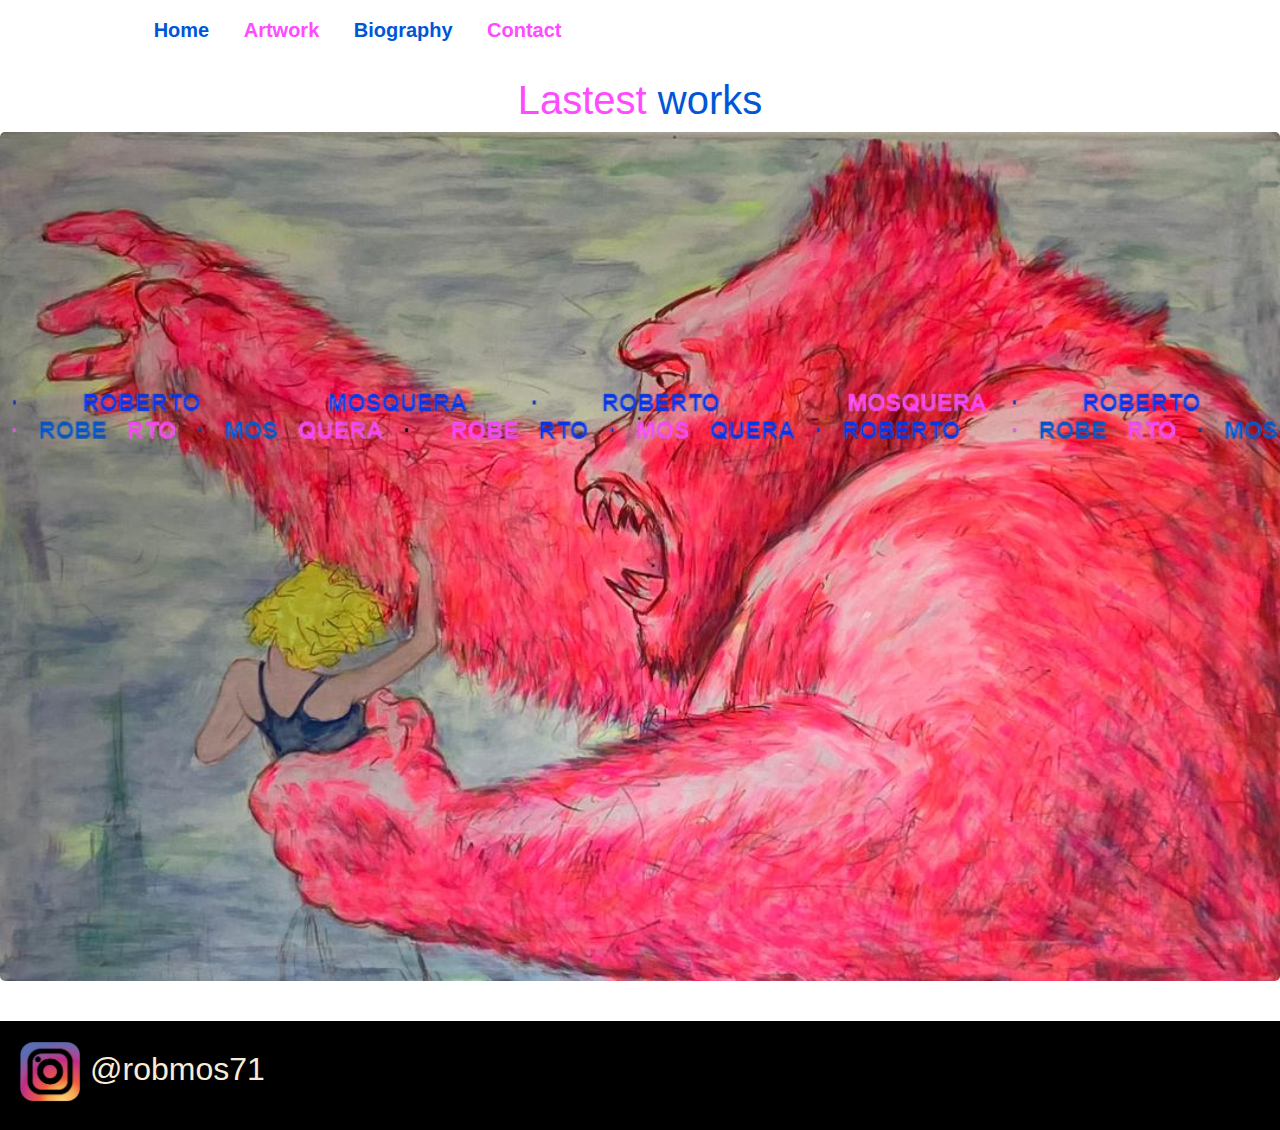
<file: index.html>
<!DOCTYPE html>
<html lang="en">
<head>
    <meta charset="UTF-8">
    <meta name="viewport" content="width=device-width, initial-scale=1.0">
    <link href="https://cdn.jsdelivr.net/npm/bootstrap@5.3.3/dist/css/bootstrap.min.css" rel="stylesheet" integrity="sha384-QWTKZyjpPEjISv5WaRU9OFeRpok6YctnYmDr5pNlyT2bRjXh0JMhjY6hW+ALEwIH" crossorigin="anonymous">
    <link rel="stylesheet" href="css/style.css">
    <script src="js/menu.js"></script>
    <link rel="icon" type="image/x-icon" href="img/icon.png">
    <title>Roberto Mosquera</title>
</head>
<body>
        <header class="row">
            <div class="col-xl-1">
                <!-- Menu con ícono de hamburguesa -->
              <div>
                <span class="menu-button">☰</span> <!-- Eliminé el onclick -->
              </div>
            </div>
            <nav class="col-xl-11">
                <ul class="menu">
                    <li><a href="index.html" class="robertoBlue">Home</a></li>
                    <li><a href="artwork.html" class="robertoPink">Artwork</a></li>
                    <li><a href="biography.html" class="robertoBlue">Biography</a></li>
                    <li><a href="contact.html" class="robertoPink">Contact</a></li>
                </ul>
            </nav>
        </header>
        <section>
            <div>
                <h1><span class="robertoPink">Lastest</span> <span class="robertoBlue">works</span></h1>
                <div class="slider">
                    <div class="slider-track">
                      <div class="slide">
                        <img src="img/banner-removebg-preview.png" alt="Roberto Mosquera" >
                      </div>
                      <div class="slide">
                        <img src="img/banner-removebg-preview.png" alt="Roberto Mosquera" >
                      </div>
                      <div class="slide">
                        <img src="img/banner-removebg-preview.png" alt="Roberto Mosquera" >
                      </div>
                      <div class="slide">
                        <img src="img/banner-removebg-preview.png" alt="Roberto Mosquera" >
                      </div>
                      <div class="slide">
                        <img src="img/banner-removebg-preview.png" alt="Roberto Mosquera" >
                      </div>
                      <div class="slide">
                        <img src="img/banner-removebg-preview.png" alt="Roberto Mosquera" >
                      </div>
                    </div>
                  </div>
                <div class="row">
                  <div class="col-12">
                    <img src="img/3 king kong.jpg" alt="king kong" class="mainImg" onclick="window.open('img/3 king kong.jpg', '_blank');">
                  </div>
                </div> 
            </div>
          

        </section>
        <footer>
            <div>
              <h2><a href="https://www.instagram.com/robmos71/" target="_blank"><img src="img/instagram.png" alt="instagram" class="instagram">@robmos71</a> </h2>
            </div>
        </footer>
</body>
</html>
</file>
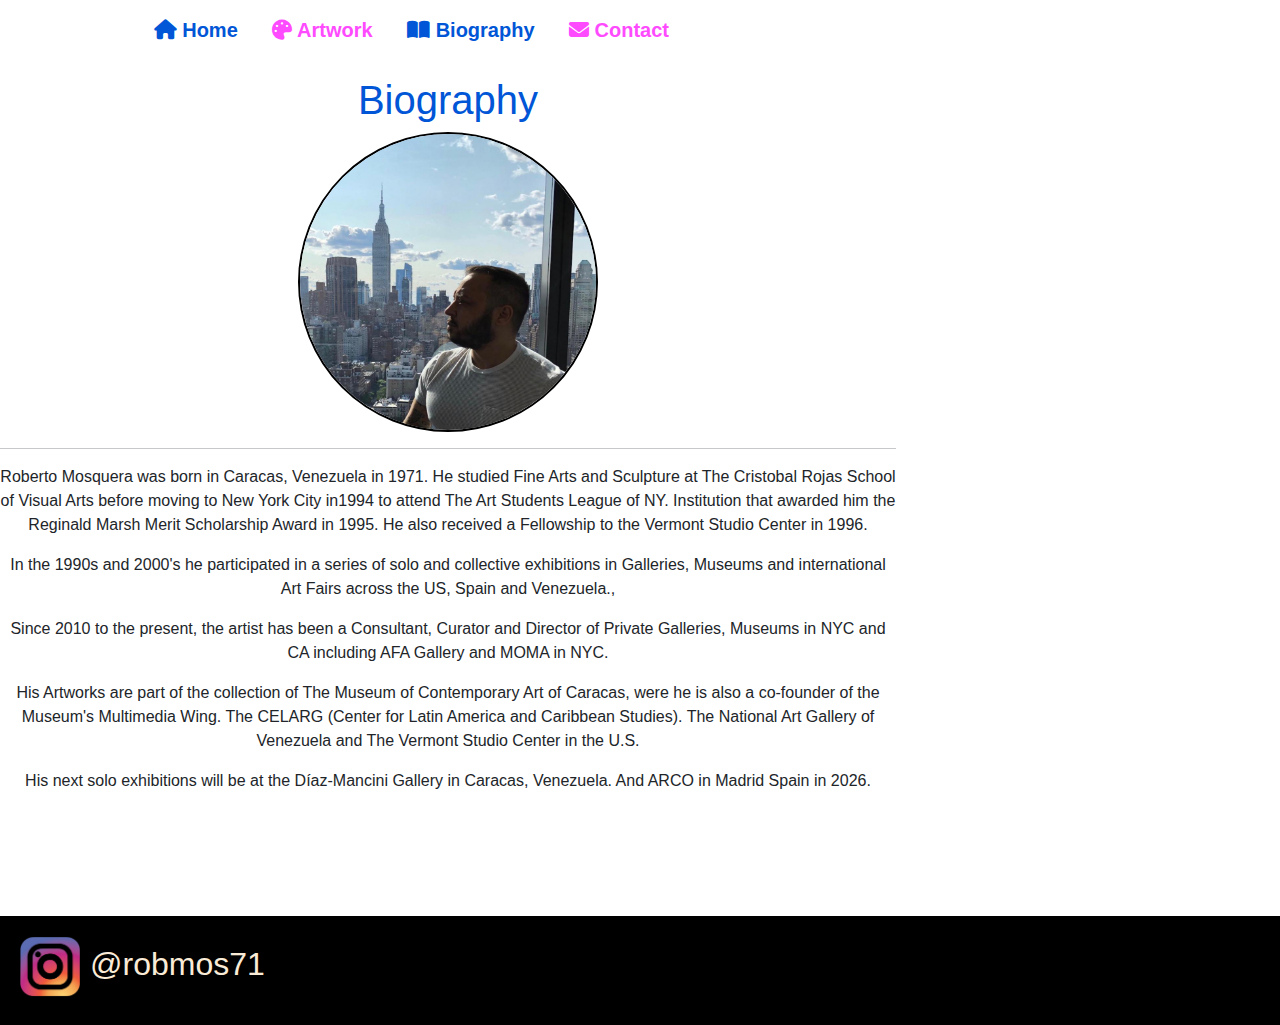
<file: biography.html>
<!DOCTYPE html>
<html lang="en">
<head>
    <meta charset="UTF-8">
    <meta name="viewport" content="width=device-width, initial-scale=1.0">
    <link href="https://cdn.jsdelivr.net/npm/bootstrap@5.3.3/dist/css/bootstrap.min.css" rel="stylesheet" integrity="sha384-QWTKZyjpPEjISv5WaRU9OFeRpok6YctnYmDr5pNlyT2bRjXh0JMhjY6hW+ALEwIH" crossorigin="anonymous">
    <link rel="stylesheet" href="css/style.css">
    <script src="js/menu.js"></script>
    <link rel="icon" type="image/x-icon" href="img/icon.png">
    <link rel="stylesheet" href="https://cdnjs.cloudflare.com/ajax/libs/font-awesome/6.4.0/css/all.min.css">
    <title>Roberto Mosquera</title>
</head>
<body>
    <header class="row">
        <div class="col-xl-1">
            <button class="menu-button" aria-label="Menú"></button>
        </div>
        <nav class="col-xl-11">
            <ul class="menu">
              <li><a href="index.html" class="robertoBlue"><i class="fas fa-home"></i> Home</a></li>
              <li><a href="artwork.html" class="robertoPink"><i class="fas fa-palette"></i> Artwork</a></li>
              <li><a href="biography.html" class="robertoBlue"><i class="fas fa-book-open"></i> Biography</a></li>
              <li><a href="contact.html" class="robertoPink"><i class="fas fa-envelope"></i> Contact</a></li>
            </ul>
        </nav>
    </header>
        <section class="">
            <div class="bio">
                <h1 class="robertoBlue">Biography</h1>

                <div>
                    <img src="img/roberto.jpg" alt="Roberto Mosquera" class="bio-img">
                </div>
            <hr>
            <div class="bio-content"> <!-- Nuevo contenedor para texto -->
                <p>
                    Roberto Mosquera  was born in Caracas, Venezuela in 1971.  He studied Fine Arts and Sculpture at The Cristobal Rojas School of Visual Arts before moving to New York City in1994 to attend The Art Students League of NY.  Institution that awarded him the Reginald Marsh Merit Scholarship Award in 1995. He also received a Fellowship to the Vermont Studio Center in 1996. 
                </p>
                
                <p>
                    In the 1990s and 2000's he participated in a series of solo and collective exhibitions in Galleries, Museums and international Art Fairs across the US, Spain and Venezuela.,
                </p>
    
                <p>
                    Since 2010 to the present, the artist has been a Consultant, Curator and Director of Private Galleries, Museums in NYC and CA including AFA Gallery and MOMA in NYC.
                </p>
    
                <p>
                    His Artworks are part of the collection of The Museum of Contemporary Art of Caracas, were he is also a co-founder of the Museum's  Multimedia Wing. The CELARG (Center for Latin America and Caribbean Studies). The National Art Gallery of Venezuela and The Vermont Studio Center in the U.S. 
                </p>

                <p>
                    His next solo exhibitions will be at the Díaz-Mancini Gallery in Caracas, Venezuela. And ARCO in Madrid Spain in 2026.
                </p>
            </div>   
        </section>
        <div class="slider">
                    <div class="slider-track">
                      <div class="slide">
                        <img src="img/banner-removebg-preview.png" alt="Roberto Mosquera" >
                      </div>
                      <div class="slide">
                        <img src="img/banner-removebg-preview.png" alt="Roberto Mosquera" >
                      </div>
                      <div class="slide">
                        <img src="img/banner-removebg-preview.png" alt="Roberto Mosquera" >
                      </div>
                      <div class="slide">
                        <img src="img/banner-removebg-preview.png" alt="Roberto Mosquera" >
                      </div>
                      <div class="slide">
                        <img src="img/banner-removebg-preview.png" alt="Roberto Mosquera" >
                      </div>
                      <div class="slide">
                        <img src="img/banner-removebg-preview.png" alt="Roberto Mosquera" >
                      </div>
                    </div>
        </div>
        <footer>
            <div>
              <h2><a href="https://www.instagram.com/robmos71/" target="_blank"><img src="img/instagram.png" alt="instagram" class="instagram">@robmos71</a> </h2>
            </div>
        </footer>
</body>
</html>
</file>
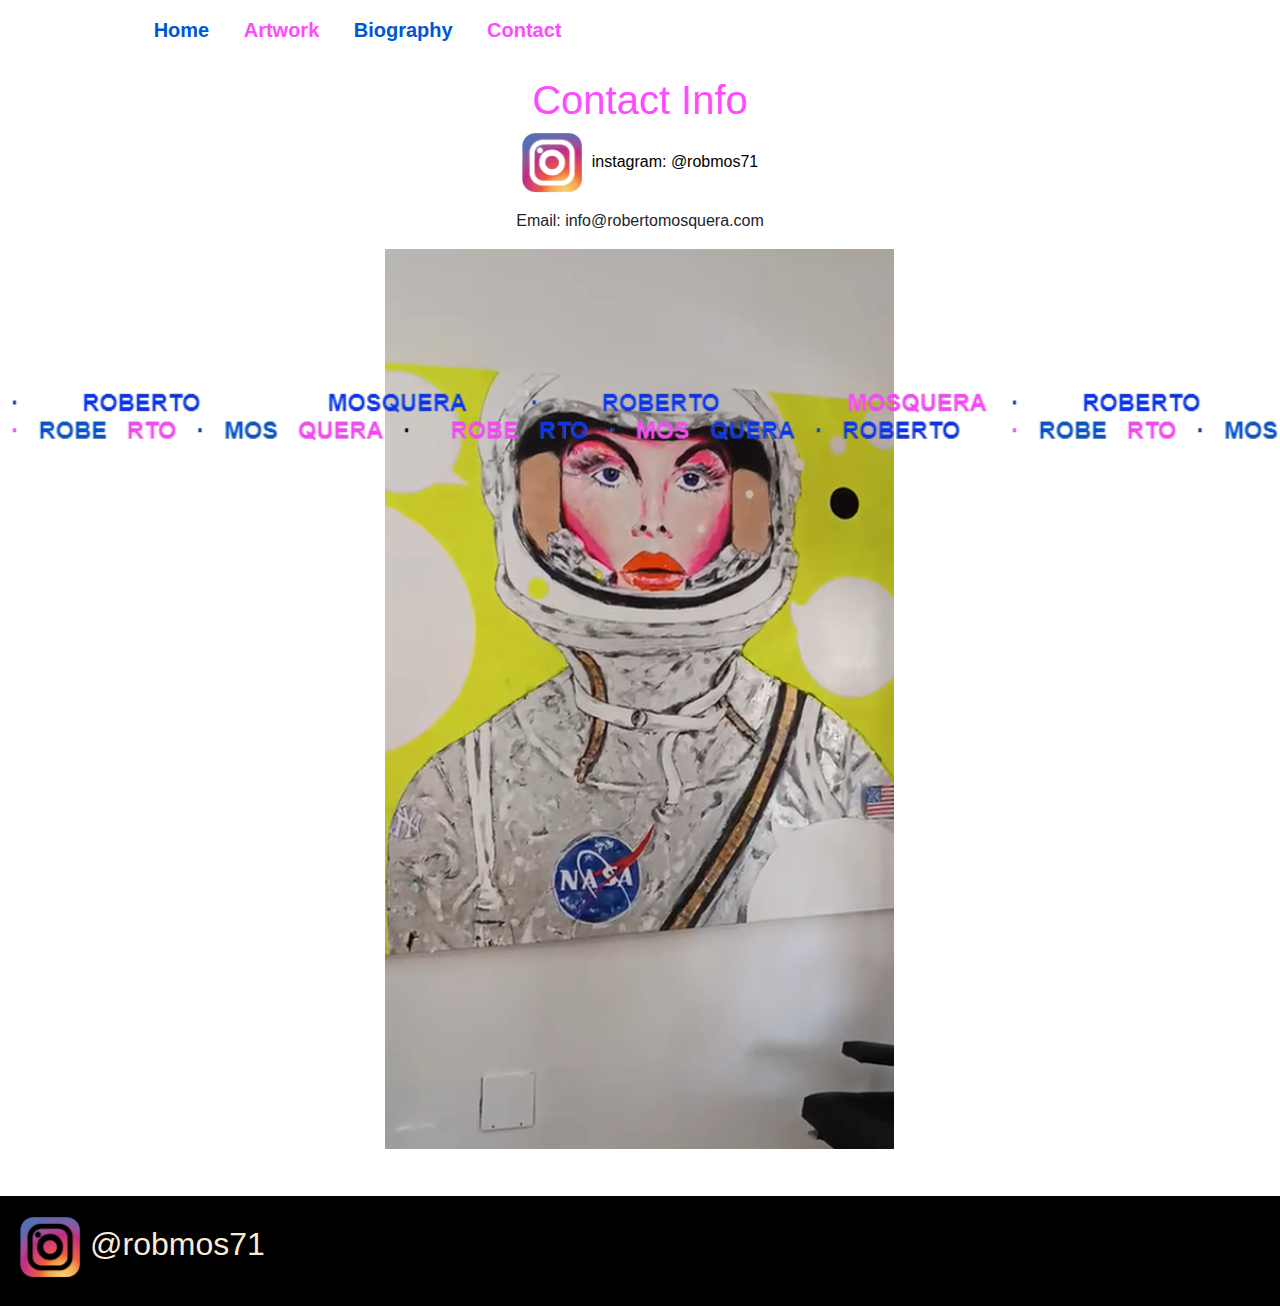
<file: contact.html>
<!DOCTYPE html>
<html lang="en">
<head>
    <meta charset="UTF-8">
    <meta name="viewport" content="width=device-width, initial-scale=1.0">
    <link href="https://cdn.jsdelivr.net/npm/bootstrap@5.3.3/dist/css/bootstrap.min.css" rel="stylesheet" integrity="sha384-QWTKZyjpPEjISv5WaRU9OFeRpok6YctnYmDr5pNlyT2bRjXh0JMhjY6hW+ALEwIH" crossorigin="anonymous">
    <link rel="stylesheet" href="css/style.css">
    <script src="js/menu.js"></script>
    <link rel="icon" type="image/x-icon" href="img/icon.png">
    <title>Roberto Mosquera</title>
</head>
<body>
        <header class="row">
            <div class="col-xl-1">
                <button class="menu-button" aria-label="Menú"></button>
            </div>
            <nav class="col-xl-11">
                <ul class="menu">
                    <li><a href="index.html" class="robertoBlue">Home</a></li>
                    <li><a href="artwork.html" class="robertoPink">Artwork</a></li>
                    <li><a href="biography.html" class="robertoBlue">Biography</a></li>
                    <li><a href="contact.html" class="robertoPink">Contact</a></li>
                </ul>
            </nav>
        </header>
        <section>
            <h1 class="robertoPink">Contact Info</h1>
            <div class="slider">
                <div class="slider-track">
                  <div class="slide">
                    <img src="img/banner-removebg-preview.png" alt="Roberto Mosquera" >
                  </div>
                  <div class="slide">
                    <img src="img/banner-removebg-preview.png" alt="Roberto Mosquera" >
                  </div>
                  <div class="slide">
                    <img src="img/banner-removebg-preview.png" alt="Roberto Mosquera" >
                  </div>
                  <div class="slide">
                    <img src="img/banner-removebg-preview.png" alt="Roberto Mosquera" >
                  </div>
                  <div class="slide">
                    <img src="img/banner-removebg-preview.png" alt="Roberto Mosquera" >
                  </div>
                  <div class="slide">
                    <img src="img/banner-removebg-preview.png" alt="Roberto Mosquera" >
                  </div>
                </div>
              </div>
            <a href="https://www.instagram.com/robmos71/" target="_blank" class="contactIg"><p><img src="img/instagram.png" alt="instagram" class="instagram">instagram: @robmos71</p></a>
            
            <p>Email: info@robertomosquera.com</p>
            <div class="col-12 video-container">
                <video autoplay loop height="500px" muted="muted">
                  <source src="img/gallery-tour.mp4" type="video/mp4" width="800px">
                </video>
              </div>
        </section>
        <footer>
            <div>
              <h2><a href="https://www.instagram.com/robmos71/" target="_blank"><img src="img/instagram.png" alt="instagram" class="instagram">@robmos71</a> </h2>
            </div>
        </footer>
</body>
</html>
</file>
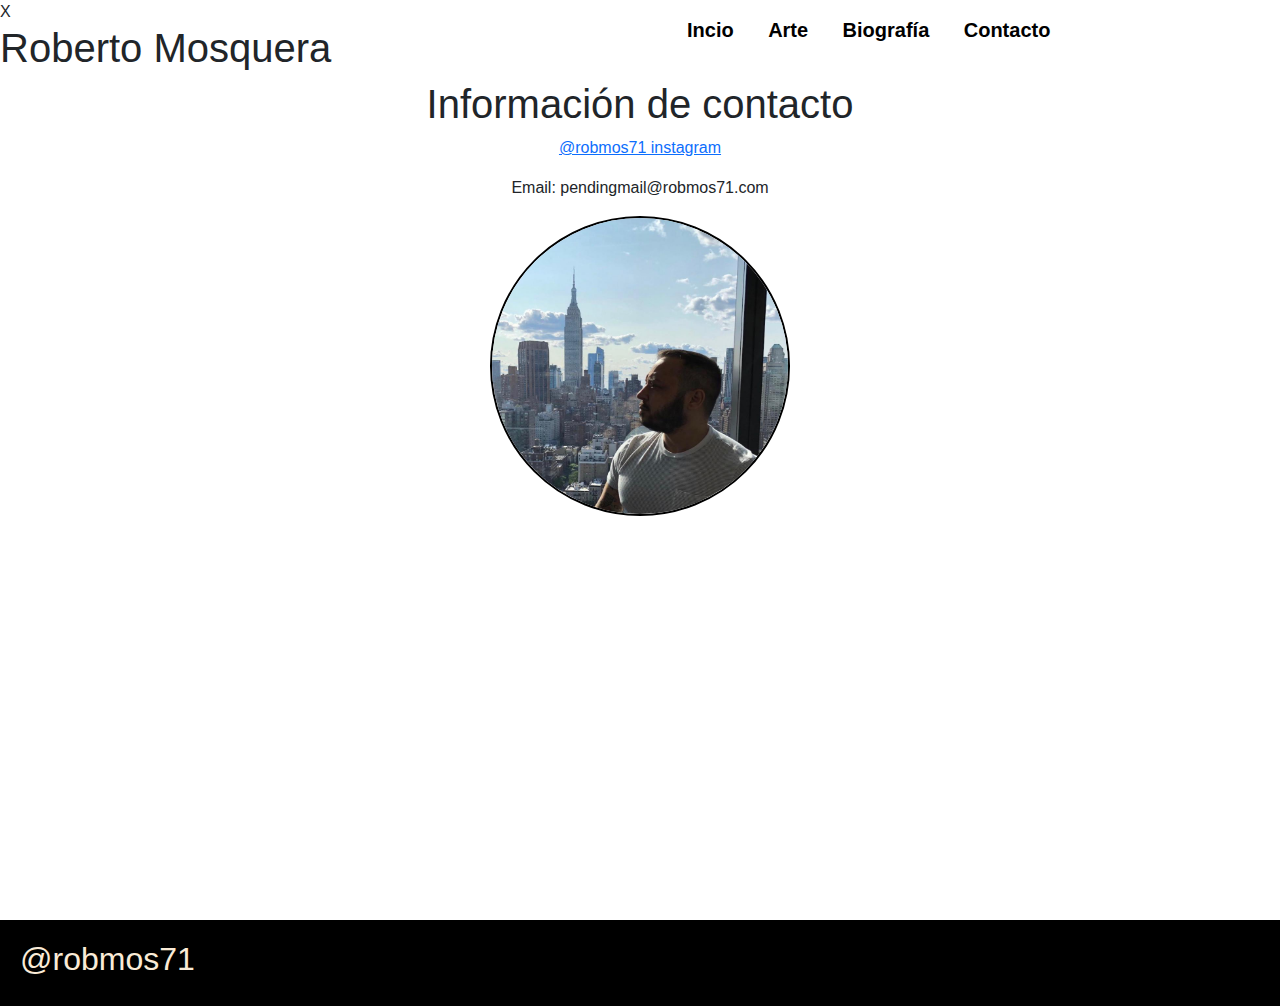
<file: es/contacto.html>
<!DOCTYPE html>
<html lang="en">
<head>
    <meta charset="UTF-8">
    <meta name="viewport" content="width=device-width, initial-scale=1.0">
    <link href="https://cdn.jsdelivr.net/npm/bootstrap@5.3.3/dist/css/bootstrap.min.css" rel="stylesheet" integrity="sha384-QWTKZyjpPEjISv5WaRU9OFeRpok6YctnYmDr5pNlyT2bRjXh0JMhjY6hW+ALEwIH" crossorigin="anonymous">
    <link rel="stylesheet" href="../css/style.css">
    <script src="../js/menu.js"></script>
    <link rel="icon" type="image/x-icon" href="../img/icon.png">
    <title>Roberto Mosquera</title>
</head>
<body>
        <header class="row">
            <div class="col-xl-6">
                <div>
                    <span class="menu-buttom" onclick="menu()">X</span>
                </div>
                <div class="name">
                    <h1>Roberto Mosquera</h1>
                </div>
            </div>
            <nav class="col-xl-6">
                <ul class="menu">
                    <li><a href="inicio.html">Incio</a></li>
                    <li><a href="arte.html">Arte</a></li>
                    <li><a href="biografia.html">Biografía</a></li>
                    <li><a href="contacto.html">Contacto</a></li>
                </ul>
            </nav>
        </header>
        <section>
            <h1>Información de contacto</h1>
            <a href="https://www.instagram.com/robmos71/" target="_blank"><p>@robmos71 instagram</p></a>
            
            <p>Email: pendingmail@robmos71.com</p>
            <div class="contact-info">
                <img src="../img/roberto.jpg" alt="roberto artist" class="bio-img">
            </div>
        </section>
        <footer>
            <div>
                <h2><a href="https://www.instagram.com/robmos71/" target="_blank">@robmos71</a> </h2>
            </div>
        </footer>
</body>
</html>
</file>
<file: css/style.css>
/* Añade al inicio del CSS */
html {
    box-sizing: border-box;
    overflow-x: hidden; /* Previene scroll horizontal */
}

*, *:before, *:after {
    box-sizing: inherit;
}

body{
    font-family: Helvetica, sans-serif;
}

header{
    width: 100%;
}

.img-title{
    width: 70%;
    margin-left: 10%;
    margin-top: 10px;
}

.robertoBlue{
    color: #0056d6 !important;
}

.robertoPink{
    color: #ff4bff !important;
}

li{
    display: inline-block;
}

.menu li a{
    box-sizing: border-box;
    display: block;
    text-decoration: none;
    color: black;
    font-weight: bold;
    padding: 15px;
    font-size: 20px;
}

section{
    text-align: center;
    width: 100%;
    min-height: 800px;
}

.mainImg{
    border-radius: 5px;
    width: 100%;
    Display: flex;
    justify-content: center;
}

footer{
    background-color: black;
    margin-top: 40px;
    padding: 20px;
}

footer a{
    text-decoration: none;
    color: antiquewhite; 
}

.instagram{
    width: 60px;
    margin-right: 10px;
}

.bio{
    width: 70%;
}

.bio-container{
    Display: flex;
    justify-content: center;
}

.contactIg{
    color: #000;
    text-decoration: none;
}

/* Estilos mejorados para el menú móvil */
.menu-button {
    display: none;

}

.menu {
    transition: all 0.3s ease;
}

.contact-info{
    margin: 10px;
}

.gallery{
    width: 100%;
    box-sizing: border-box;
}

.bio-img{
    border-radius: 50%;
    border: solid 2px #000;
    height: 300px;
    width: 300px;
    box-sizing: border-box;
}

.artwork{
    height: 400px;
    width: 300px;
    box-shadow: 10px 5px 5px rgb(3, 3, 3);
    border-radius: 2px;
}

.artwork:hover{
    cursor: pointer;
    transition-duration: 1s;
    transform: scale(1.2, 1.2);
    -ms-transform: scale(1.2, 1.2);
    -webkit-transform: scale(1.2, 1.2);
}

.painting{
    margin-bottom: 40px;
}

.slider{
    width: 75vw;
    height: auto;
    width: auto;
    overflow: hidden;
    position: fixed;
    z-index: 10;
    margin-top: 250px;
}

.slider .slider-track{
    display: flex;
    animation: scroll 40s linear infinite;
    -webkit-animation: scroll 40s linear infinite;
    width: calc(1000px * 6) ;
}

.slider .slide{
    width: 1000px;
}
.slider .slide img{
    width: 100%;
    
}

@keyframes scroll {
    0%{
        -webkit-transform: translateX(0);
        transform: translateX(0);
    }

    100%{
        -webkit-transform: translateX(calc(-1000px * 3));
        transform: translateX(calc(-1000px * 3));
    }
}

figcaption{
    padding: 5px;
}

.video-container{
    width: 100%;
}

video {
    width: 100%;
    min-height: 100vh;
  }

@media (max-width: 650px) {
    /* Ajustes generales para el header */
    .slider {
        margin-top: 80px; /* Ajustado para el header fijo */
        width: 100vw;
        left: 0;
        right: 0;
        padding: 0;
    }
    
    .slider .slider-track {
        width: calc(520px * 12); /* Más estrecho en mobile */
    }
    
    .slider .slide {
        width: 520px; /* Más estrecho en mobile */
    }
    
    @keyframes scroll {
        100% {
            transform: translateX(calc(-120px * 6));
        }
    }
    
    /* Asegura que el body no tenga scroll horizontal */
    body {
        overflow-x: hidden;
        width: 100%;
        position: relative;
    }
    
    header {
        width: 100vw;
        max-width: 100vw;
        position: fixed;
        top: 0;
        left: 0;
        width: 100%;
        background: #000;
        z-index: 1000;
        padding: 0;
        margin: 0;
        box-sizing: border-box;
    }

    /* Ajuste del contenedor principal */
    section {
        margin-top: 70px;
        min-height: calc(100vh - 140px); /* Altura mínima ajustada */
        display: flex;
        flex-direction: column;
        justify-content: space-between;
    }

    /* Contenedor de la imagen */
    .row .col-12 {
        padding: 0 15px; /* Márgenes laterales */
        display: flex;
        align-items: center;
        justify-content: center;
        height: 70vh; /* Altura fija para estirar verticalmente */
    }

    /* Imagen King Kong con ajustes finales */
    .mainImg {
        width: 100%;
        height: 100%; /* Ocupa toda la altura del contenedor */
        object-fit: cover; /* Cubre el área manteniendo proporciones */
        object-position: center top; /* Enfoca la parte superior */
        border-radius: 8px;
        box-shadow: 0 4px 8px rgba(0,0,0,0.1);
        max-width: 100%;
        margin: 0 auto;
    }

    /* Ajuste fino para dispositivos muy estrechos */
    @media (max-width: 400px) {
        .row .col-12 {
            padding: 0 10px;
            height: 65vh;
        }
    }

     /* Footer más compacto */
    footer {
        margin-top: 20px;
        padding: 15px;
    }
    
    /* Ajuste para el texto del footer */
    footer h2 {
        font-size: 1.2rem;
    }
    
    /* Imagen de Instagram más pequeña */
    .instagram {
        width: 40px;
    }
    
     /* Botón del menú - Versión mejorada */
    .menu-button {
        display: block;
        position: absolute;
        top: 10px;
        left: 15px;
        font-size: 2rem;
        background: transparent !important;
        border: none;
        padding: 10px;
        z-index: 1001;
        cursor: pointer;
        margin: 0;
        width: 44px;
        height: 44px;
        text-align: center;
        line-height: 44px;
        transition: all 0.3s ease;
    }
    
    /* Ícono de hamburguesa (☰) - Color oscuro */
    .menu-button::before {
        content: '☰';
        color: rgb(8, 8, 8);
    }
    
    /* Cuando el menú está activo (mostrando la X) */
    .menu-button.active::before {
        content: '×';
        color: rgb(243, 241, 241);
        font-size: 2.5rem; /* X más grande */
        line-height: 1; /* Ajuste fino de posición */
    }
    
    /* Contenedor del menú */
    .menu {
        display: none;
        flex-direction: column;
        position: fixed;
        top: 0;
        left: 0;
        width: 100%;
        height: 100vh;
        background: rgba(0, 0, 0, 0.98);
        z-index: 1000;
        padding: 70px 0 0 0;
        margin: 0;
        box-sizing: border-box;
    }
    
    .menu.active {
        display: flex;
        flex-direction: column;
        padding: 70px 0 0 60px; /* Ajuste de padding izquierdo */
    }
    
     /* Primer elemento del menú (Home) */
    .menu.active li:first-child {
        position: absolute;
        top: 10px;
        left: 60px;
        width: auto;
        margin: 0;
        padding: 0;
    }

    /* Estilo específico para el enlace Home */
    .menu.active li a {
        padding: 10px 15px;
        font-size: 1.8rem;
        background: rgba(0, 0, 0, 0.3);
        border-radius: 4px;
    }

     /* Ajuste para los demás elementos del menú */
    .menu.active li:not(:first-child) {
        margin-top: 15px;
    }
    
    /* Ajuste fino del botón de cierre */
    .menu-button.active::before {
        line-height: 1.1; /* Mejor alineación vertical con Home */
    }
    
    
    /* Ajuste para el contenido principal */
    section {
        margin-top: 70px; /* Espacio para el header */
    }
}
</file>
